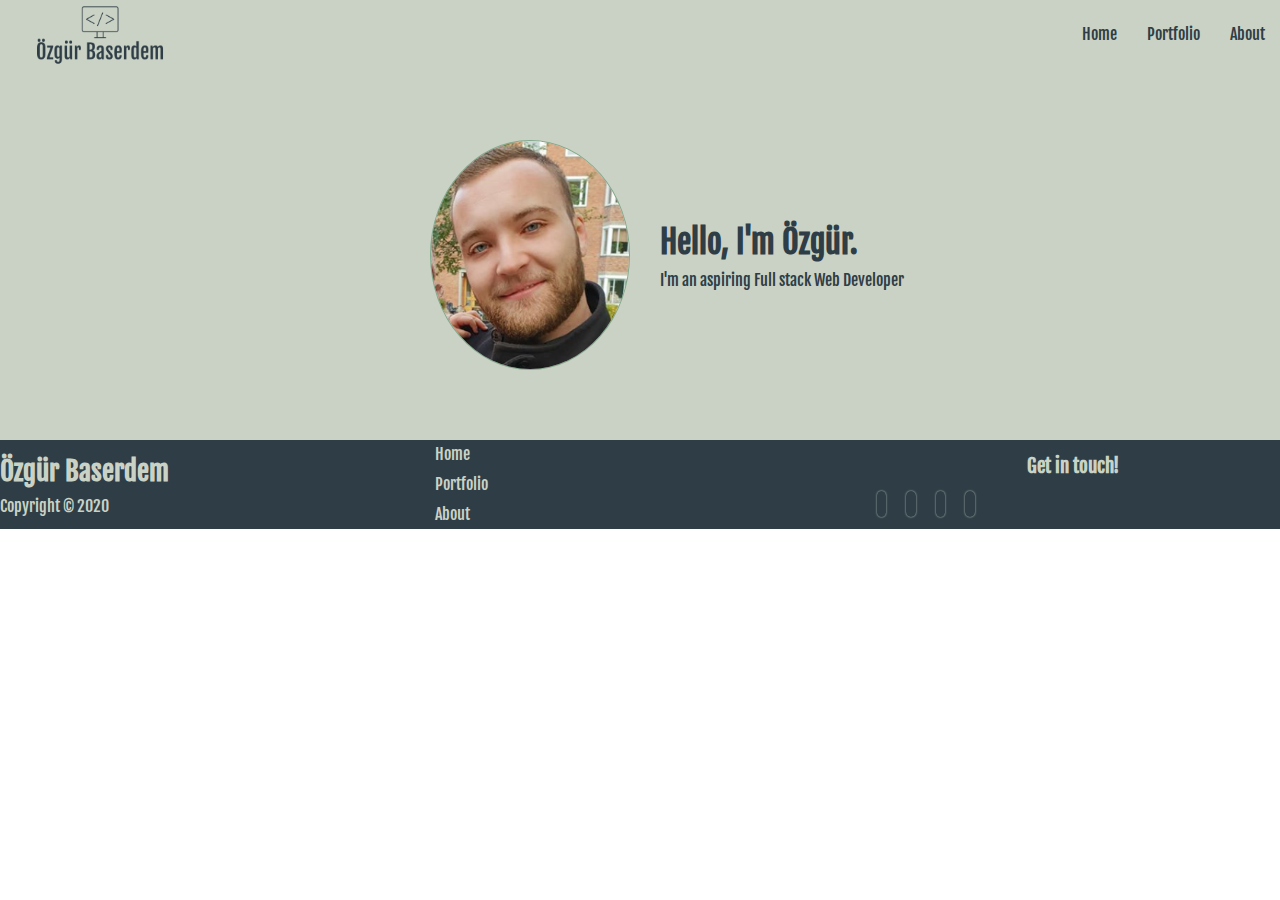
<file: index.html>
<!DOCTYPE html>
<html lang="en">
  <head>
    <meta charset="UTF-8" />
    <meta name="viewport" content="width=device-width, initial-scale=1.0" />
    <meta http-equiv="X-UA-Compatible" content="ie=edge" />
    <link rel="shortcut icon" type="image/x-icon" href="favicon.ico" />
    <link
      rel="stylesheet"
      href="https://cdnjs.cloudflare.com/ajax/libs/font-awesome/5.15.1/css/all.min.css"
      integrity="sha512-+4zCK9k+qNFUR5X+cKL9EIR+ZOhtIloNl9GIKS57V1MyNsYpYcUrUeQc9vNfzsWfV28IaLL3i96P9sdNyeRssA=="
      crossorigin="anonymous"
    />
    <link rel="stylesheet" href="styles/styles.css" />
    <link
      href="https://fonts.googleapis.com/css2?family=Fjalla+One&display=swap"
      rel="stylesheet"
    />
    <title>Özgür's Portfolio</title>
  </head>
  <body>
    <!-- Navbar -->
    <div class="navbar">
      <div class="container flex">
        <img src="images/ozgurlogo2.png" alt="Ozgurs Logo" class="logo" />
        <nav>
          <ul>
            <li><a href="index.html">Home</a></li>
            <li><a href="pages/portfolio.html">Portfolio</a></li>
            <li><a href="pages/about.html">About</a></li>
          </ul>
        </nav>
      </div>
    </div>

    <!-- HOME SECTION -->
    <section class="home-head">
      <div class="container grid">
        <img src="images/pic.png" alt="A picture of Ozgur" />
        <div class="home-text">
          <h1>Hello, I'm Özgür.</h1>
          <p>I'm an aspiring Full stack Web Developer</p>
        </div>
      </div>
    </section>

    <!-- FOOTER -->
    <footer class="footer bg-dark">
      <div class="container grid grid-3">
        <div>
          <h1>Özgür Baserdem</h1>
          <p>Copyright &copy; 2020</p>
        </div>
        <nav>
          <ul>
            <li><a href="index.html">Home</a></li>
            <li><a href="pages/portfolio.html">Portfolio</a></li>
            <li><a href="pages/about.html">About</a></li>
          </ul>
        </nav>
        <div class="social">
          <h3>Get in touch!</h3>
          <a
            href="mailto:ozgur.baserdem@hotmail.com?subject=Title&body=TThe message"
            ><i class="fas fa-at fa-2x"></i
          ></a>
          <a href="https://github.com/Oz90/"
            ><i class="fab fa-github fa-2x"></i
          ></a>
          <a href="https://www.facebook.com/ozgur.baserdem"
            ><i class="fab fa-facebook fa-2x"></i
          ></a>
          <a
            href="https://www.linkedin.com/in/%C3%B6zg%C3%BCr-baserdem-985b7283/"
            ><i class="fab fa-linkedin fa-2x"></i
          ></a>
        </div>
      </div>
    </footer>
  </body>
</html>
</file>
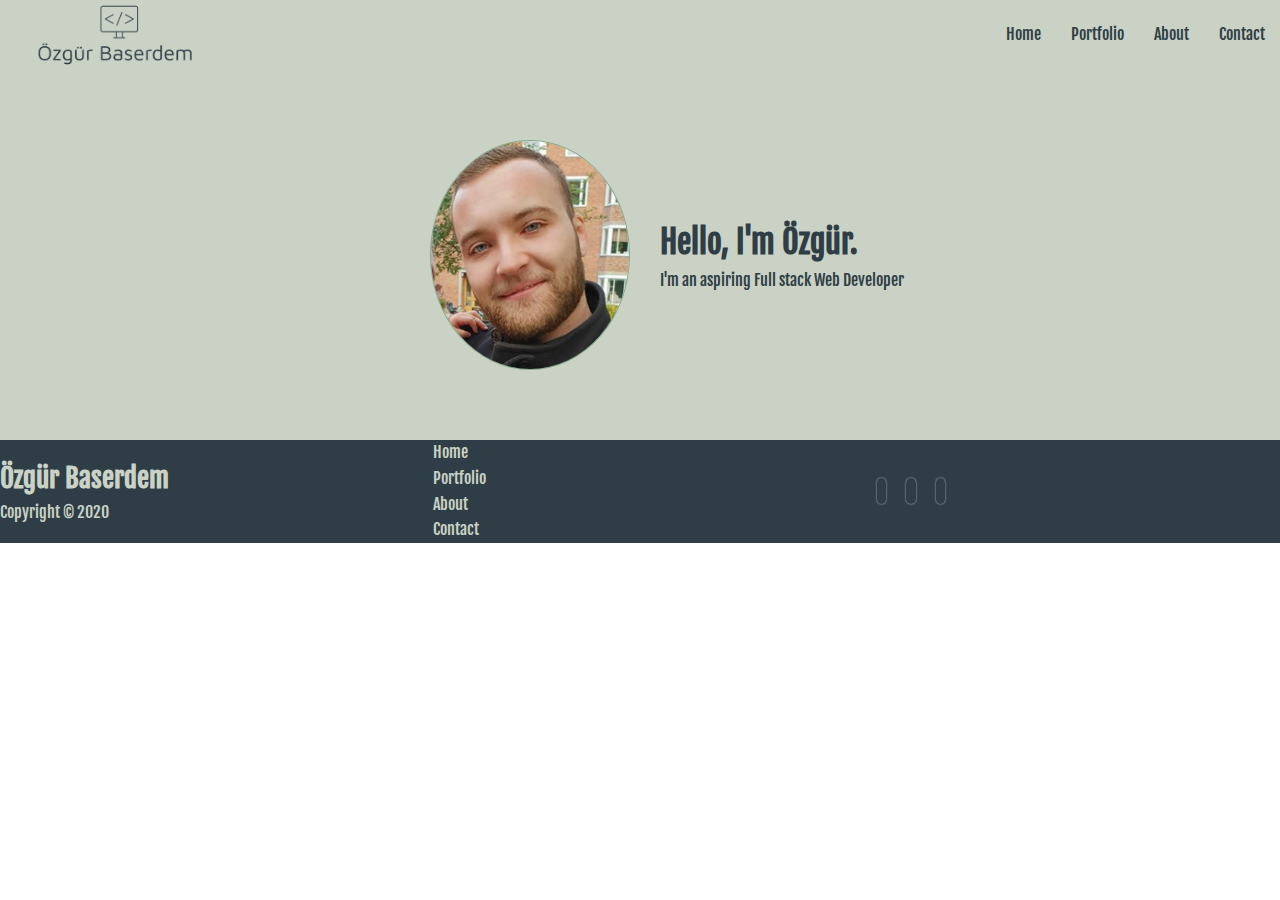
<file: about.html>
<!DOCTYPE html>
<html lang="en">
  <head>
    <meta charset="UTF-8" />
    <meta name="viewport" content="width=device-width, initial-scale=1.0" />
    <meta http-equiv="X-UA-Compatible" content="ie=edge" />
    <link rel="shortcut icon" type="image/x-icon" href="favicon.ico" />
    <link
      rel="stylesheet"
      href="https://cdnjs.cloudflare.com/ajax/libs/font-awesome/5.15.1/css/all.min.css"
      integrity="sha512-+4zCK9k+qNFUR5X+cKL9EIR+ZOhtIloNl9GIKS57V1MyNsYpYcUrUeQc9vNfzsWfV28IaLL3i96P9sdNyeRssA=="
      crossorigin="anonymous"
    />
    <link rel="stylesheet" href="styles.css" />
    <link
      href="https://fonts.googleapis.com/css2?family=Fjalla+One&display=swap"
      rel="stylesheet"
    />
    <title>Özgür's Portfolio</title>
  </head>
  <body>
    <!-- Navbar -->
    <div class="navbar">
      <div class="container flex">
        <img src="images/ozgurlogo.png" alt="" class="logo" />
        <nav>
          <ul>
            <li><a href="index.html">Home</a></li>
            <li><a href="portfolio.html">Portfolio</a></li>
            <li><a href="about.html">About</a></li>
            <li><a href="contact.html">Contact</a></li>
          </ul>
        </nav>
      </div>
    </div>

    <!-- HOME SECTION -->
    <section class="home-head">
      <div class="container grid">
        <img src="images/pic.png" alt="" />
        <div class="home-text">
          <h1>Hello, I'm Özgür.</h1>
          <p>I'm an aspiring Full stack Web Developer</p>
        </div>
      </div>
    </section>

    <!-- FOOTER -->
    <footer class="footer bg-dark">
      <div class="container grid grid-3">
        <div>
          <h1>Özgür Baserdem</h1>
          <p>Copyright &copy; 2020</p>
        </div>
        <nav>
          <ul>
            <li><a href="index.html">Home</a></li>
            <li><a href="portfolio.html">Portfolio</a></li>
            <li><a href="about.html">About</a></li>
            <li><a href="contact.html">Contact</a></li>
          </ul>
        </nav>
        <div class="social">
          <a href="https://github.com/Oz90/"
            ><i class="fab fa-github fa-2x"></i
          ></a>
          <a href="https://www.facebook.com/ozgur.baserdem"
            ><i class="fab fa-facebook fa-2x"></i
          ></a>
          <a
            href="https://www.linkedin.com/in/%C3%B6zg%C3%BCr-baserdem-985b7283/"
            ><i class="fab fa-linkedin fa-2x"></i
          ></a>
        </div>
      </div>
    </footer>
  </body>
</html>
</file>
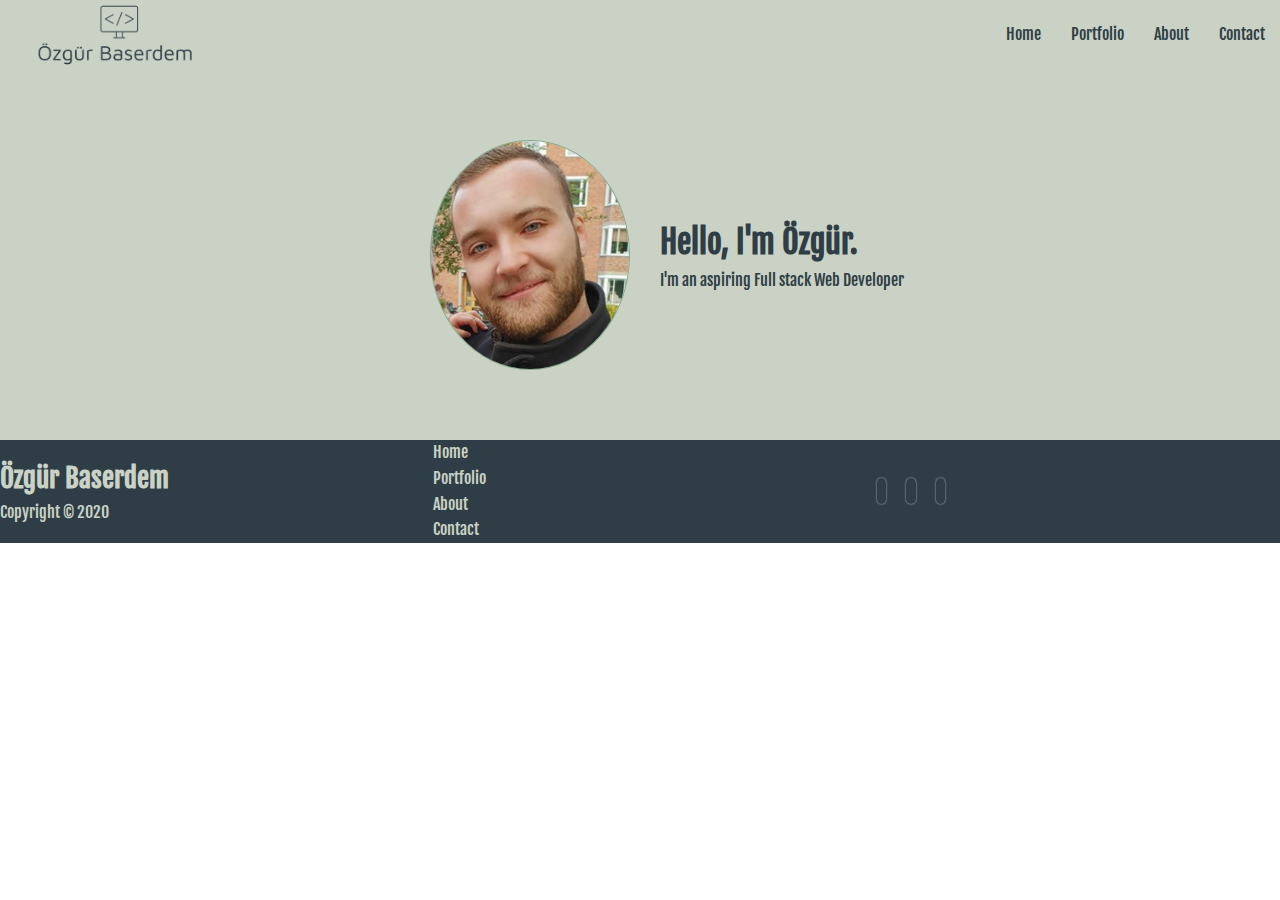
<file: portfolio.html>
<!DOCTYPE html>
<html lang="en">
  <head>
    <meta charset="UTF-8" />
    <meta name="viewport" content="width=device-width, initial-scale=1.0" />
    <meta http-equiv="X-UA-Compatible" content="ie=edge" />
    <link rel="shortcut icon" type="image/x-icon" href="favicon.ico" />
    <link
      rel="stylesheet"
      href="https://cdnjs.cloudflare.com/ajax/libs/font-awesome/5.15.1/css/all.min.css"
      integrity="sha512-+4zCK9k+qNFUR5X+cKL9EIR+ZOhtIloNl9GIKS57V1MyNsYpYcUrUeQc9vNfzsWfV28IaLL3i96P9sdNyeRssA=="
      crossorigin="anonymous"
    />
    <link rel="stylesheet" href="styles.css" />
    <link
      href="https://fonts.googleapis.com/css2?family=Fjalla+One&display=swap"
      rel="stylesheet"
    />
    <title>Özgür's Portfolio</title>
  </head>
  <body>
    <!-- Navbar -->
    <div class="navbar">
      <div class="container flex">
        <img src="images/ozgurlogo.png" alt="" class="logo" />
        <nav>
          <ul>
            <li><a href="index.html">Home</a></li>
            <li><a href="portfolio.html">Portfolio</a></li>
            <li><a href="#">About</a></li>
            <li><a href="#">Contact</a></li>
          </ul>
        </nav>
      </div>
    </div>

    <!-- HOME SECTION -->
    <section class="home-head">
      <div class="container grid">
        <img src="images/pic.png" alt="" />
        <div class="home-text">
          <h1>Hello, I'm Özgür.</h1>
          <p>I'm an aspiring Full stack Web Developer</p>
        </div>
      </div>
    </section>

    <!-- FOOTER -->
    <footer class="footer bg-dark">
      <div class="container grid grid-3">
        <div>
          <h1>Özgür Baserdem</h1>
          <p>Copyright &copy; 2020</p>
        </div>
        <nav>
          <ul>
            <li><a href="index.html">Home</a></li>
            <li><a href="portfolio.html">Portfolio</a></li>
            <li><a href="about.html">About</a></li>
            <li><a href="contact.html">Contact</a></li>
          </ul>
        </nav>
        <div class="social">
          <a href="https://github.com/Oz90/"
            ><i class="fab fa-github fa-2x"></i
          ></a>
          <a href="https://www.facebook.com/ozgur.baserdem"
            ><i class="fab fa-facebook fa-2x"></i
          ></a>
          <a
            href="https://www.linkedin.com/in/%C3%B6zg%C3%BCr-baserdem-985b7283/"
            ><i class="fab fa-linkedin fa-2x"></i
          ></a>
        </div>
      </div>
    </footer>
  </body>
</html>
</file>
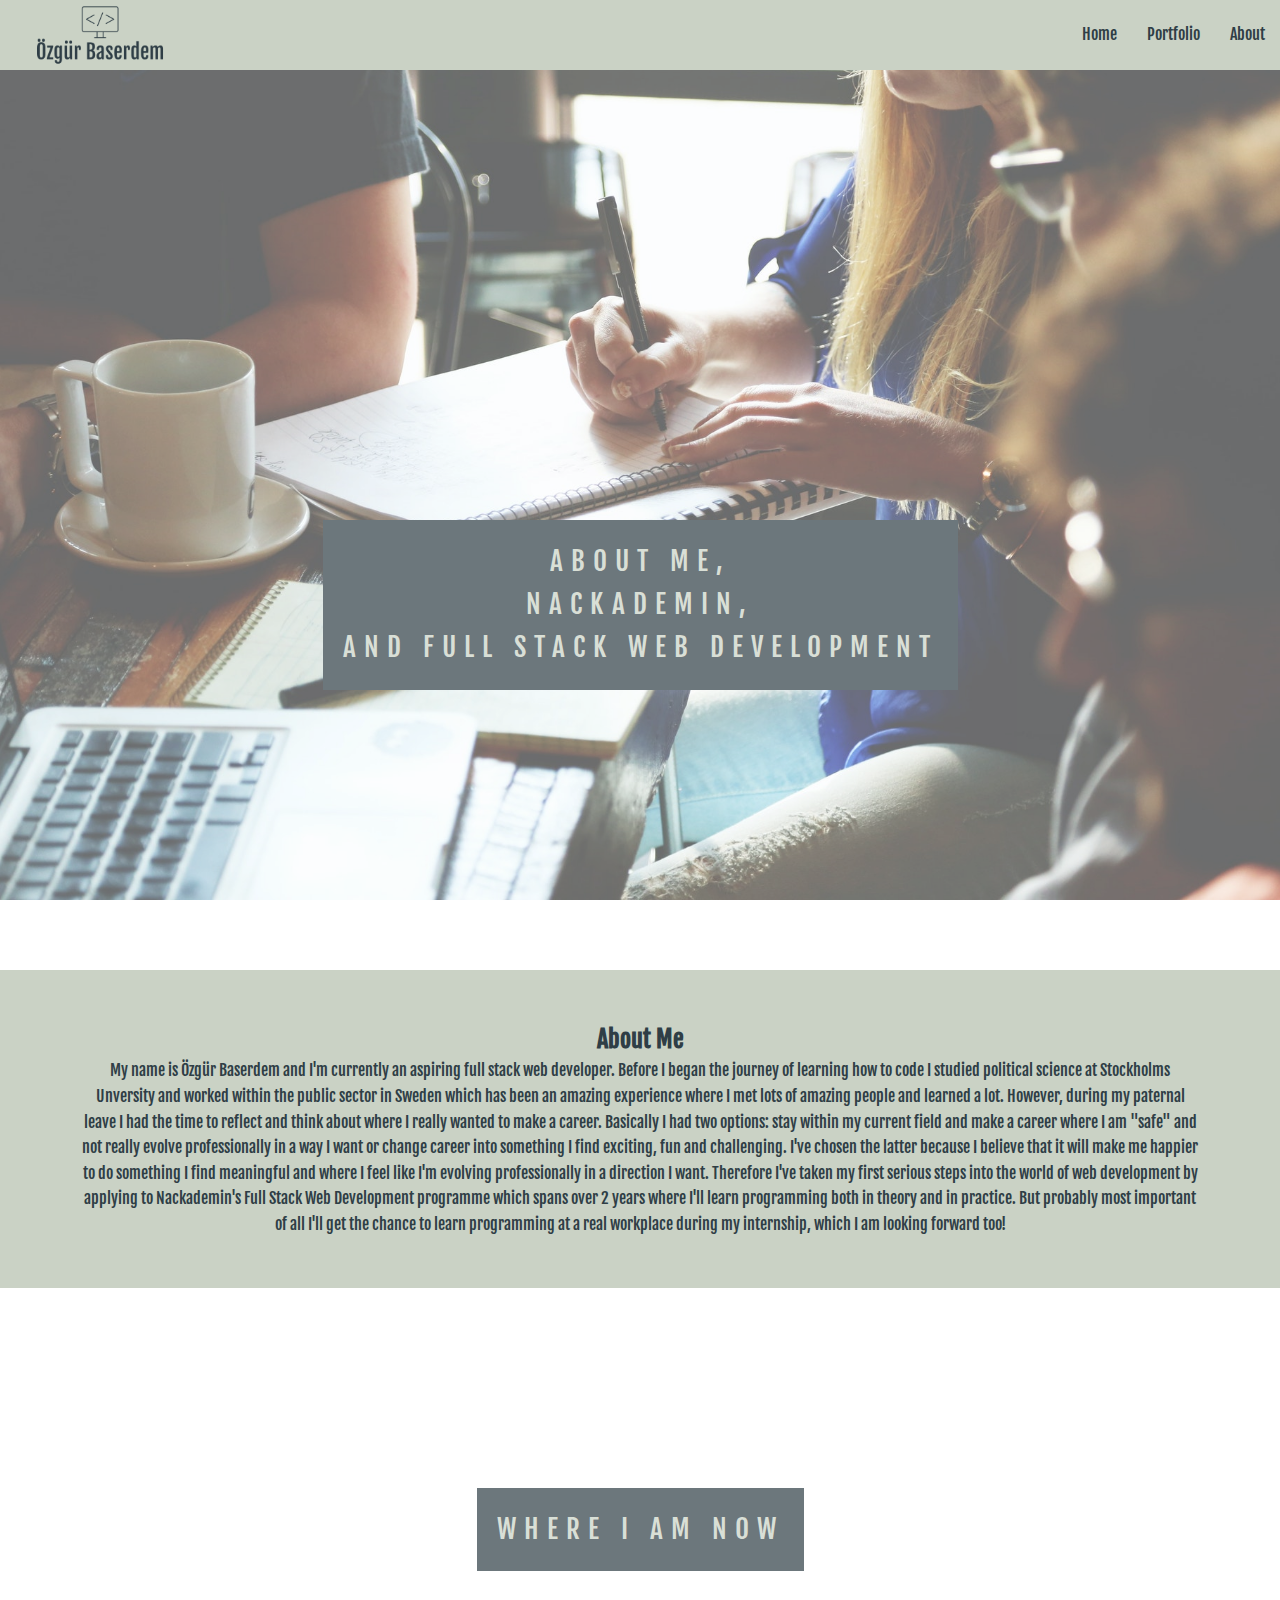
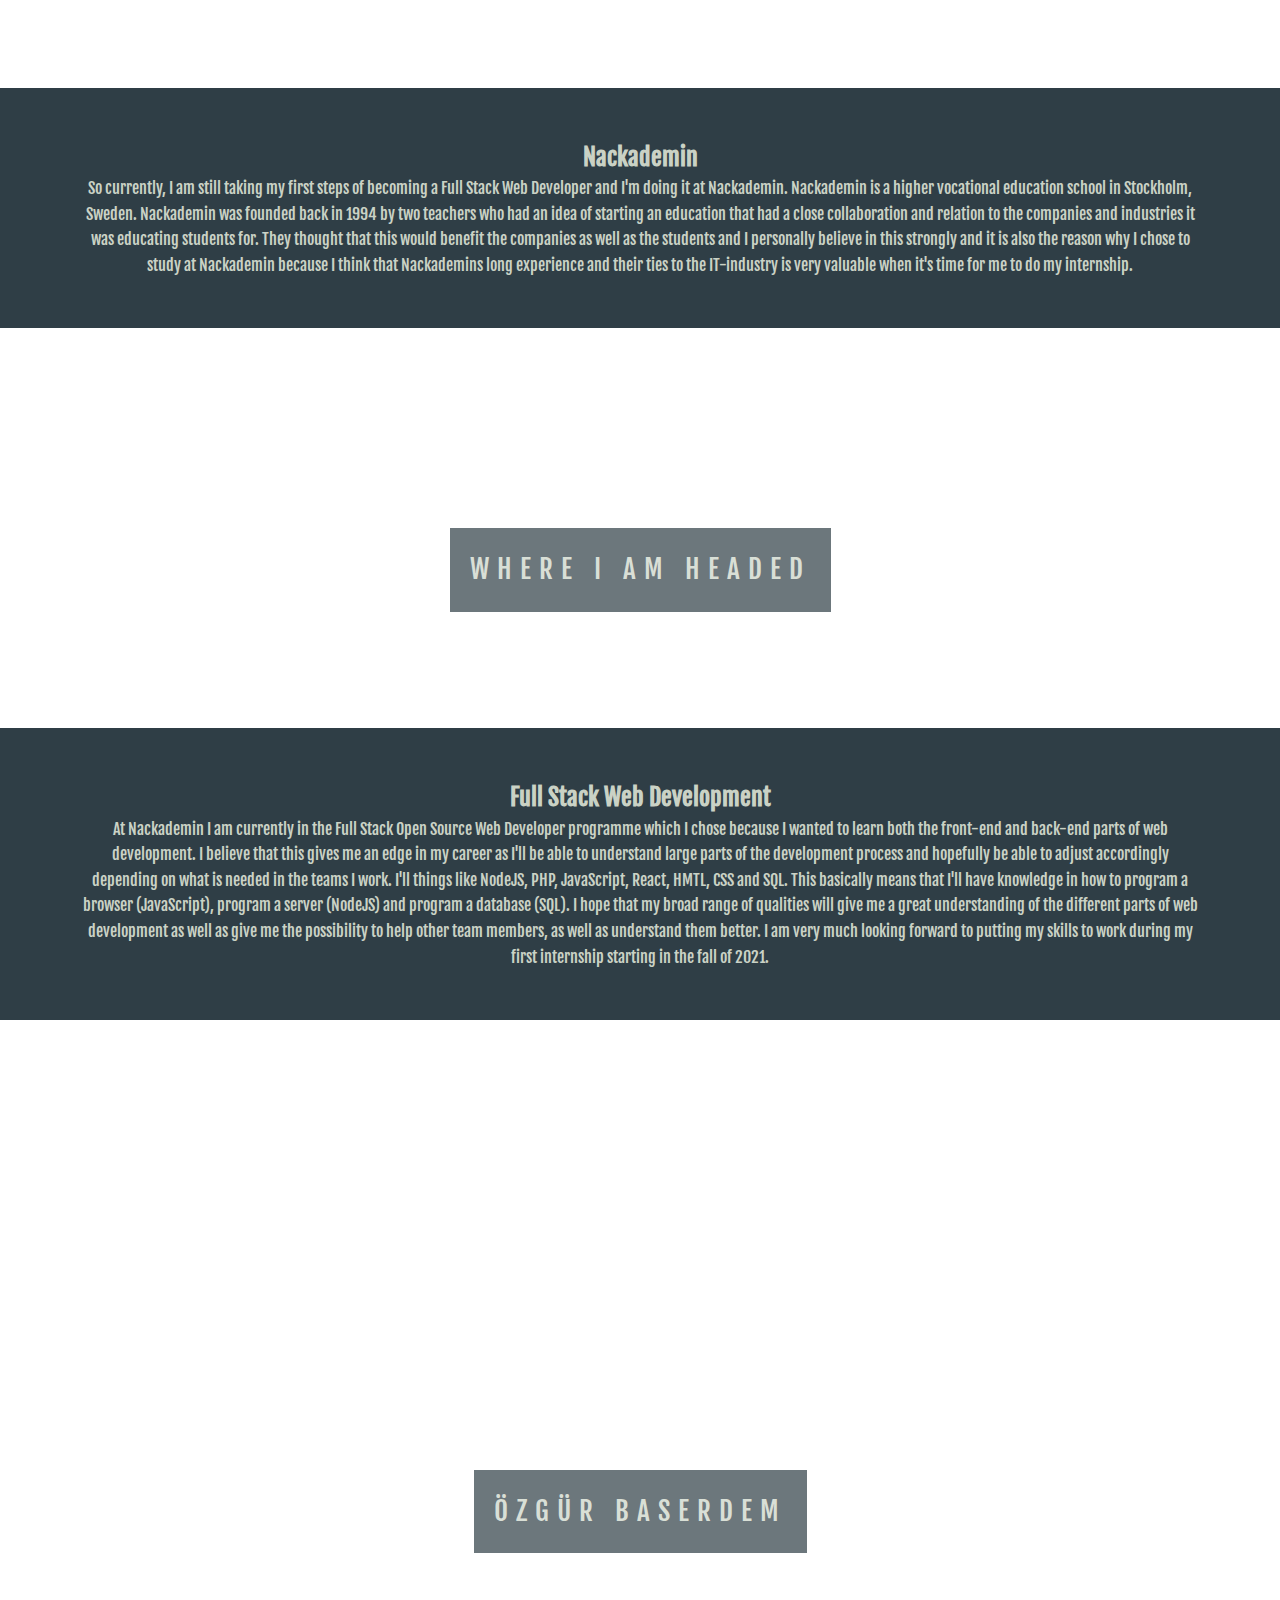
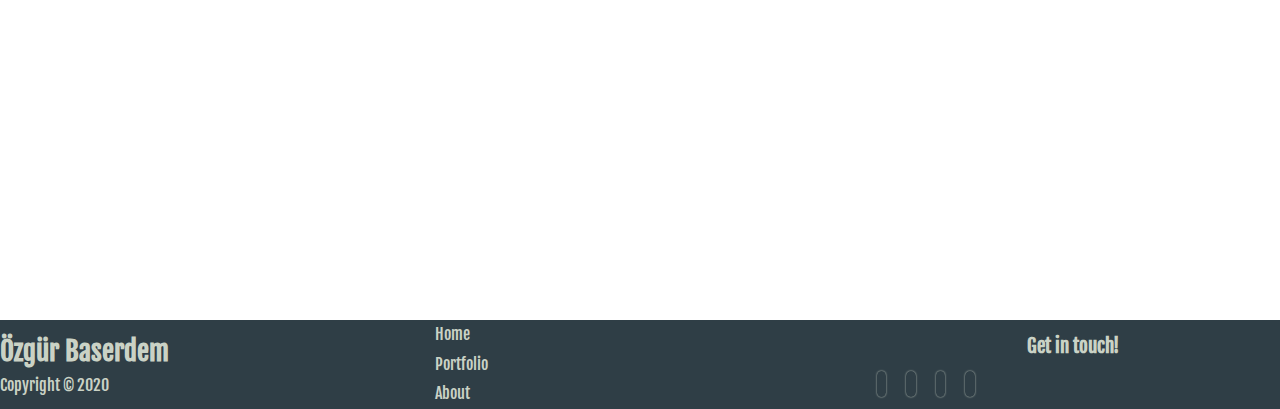
<file: pages/about.html>
<!DOCTYPE html>
<html lang="en" class="about-html">
  <head>
    <meta charset="UTF-8" />
    <meta name="viewport" content="width=device-width, initial-scale=1.0" />
    <meta http-equiv="X-UA-Compatible" content="ie=edge" />
    <link rel="shortcut icon" type="image/x-icon" href="favicon.ico" />
    <link
      rel="stylesheet"
      href="https://cdnjs.cloudflare.com/ajax/libs/font-awesome/5.15.1/css/all.min.css"
      integrity="sha512-+4zCK9k+qNFUR5X+cKL9EIR+ZOhtIloNl9GIKS57V1MyNsYpYcUrUeQc9vNfzsWfV28IaLL3i96P9sdNyeRssA=="
      crossorigin="anonymous"
    />
    <link rel="stylesheet" href="../styles/styles.css" />
    <link
      href="https://fonts.googleapis.com/css2?family=Fjalla+One&display=swap"
      rel="stylesheet"
    />
    <title>Özgür's Portfolio</title>
  </head>
  <body class="about-body">
    <!-- Navbar -->
    <div class="navbar">
      <div class="container flex">
        <img src="../images/ozgurlogo2.png" alt="Ozgurs Logo" class="logo" />
        <nav>
          <ul>
            <li><a href="../index.html">Home</a></li>
            <li><a href="portfolio.html">Portfolio</a></li>
            <li><a href="about.html">About</a></li>
          </ul>
        </nav>
      </div>
    </div>
    <div class="about-bg-img-1">
      <div class="ptext">
        <p class="border">
          About Me, <br />
          Nackademin, <br />
          and Full Stack Web Development
        </p>
      </div>
    </div>

    <section class="section section-light">
      <h2>About Me</h2>
      <p>
        My name is Özgür Baserdem and I'm currently an aspiring full stack web
        developer. Before I began the journey of learning how to code I studied
        political science at Stockholms Unversity and worked within the public
        sector in Sweden which has been an amazing experience where I met lots
        of amazing people and learned a lot. However, during my paternal leave I
        had the time to reflect and think about where I really wanted to make a
        career. Basically I had two options: stay within my current field and
        make a career where I am "safe" and not really evolve professionally in
        a way I want or change career into something I find exciting, fun and
        challenging. I've chosen the latter because I believe that it will make
        me happier to do something I find meaningful and where I feel like I'm
        evolving professionally in a direction I want. Therefore I've taken my
        first serious steps into the world of web development by applying to
        Nackademin's Full Stack Web Development programme which spans over 2
        years where I'll learn programming both in theory and in practice. But
        probably most important of all I'll get the chance to learn programming
        at a real workplace during my internship, which I am looking forward
        too!
      </p>
    </section>

    <div class="about-bg-img-2">
      <div class="ptext">
        <p class="border">
          Where I am now
        </p>
      </div>
    </div>

    <section class="section section-dark">
      <h2>Nackademin</h2>
      <p>
        So currently, I am still taking my first steps of becoming a Full Stack
        Web Developer and I'm doing it at Nackademin. Nackademin is a higher
        vocational education school in Stockholm, Sweden. Nackademin was founded
        back in 1994 by two teachers who had an idea of starting an education
        that had a close collaboration and relation to the companies and
        industries it was educating students for. They thought that this would
        benefit the companies as well as the students and I personally believe
        in this strongly and it is also the reason why I chose to study at
        Nackademin because I think that Nackademins long experience and their
        ties to the IT-industry is very valuable when it's time for me to do my
        internship.
      </p>
    </section>

    <div class="about-bg-img-3">
      <div class="ptext">
        <p class="border">
          Where I am headed
        </p>
      </div>
    </div>

    <section class="section section-dark">
      <h2>Full Stack Web Development</h2>
      <p>
        At Nackademin I am currently in the Full Stack Open Source Web Developer
        programme which I chose because I wanted to learn both the front-end and
        back-end parts of web development. I believe that this gives me an edge
        in my career as I'll be able to understand large parts of the
        development process and hopefully be able to adjust accordingly
        depending on what is needed in the teams I work. I'll things like
        NodeJS, PHP, JavaScript, React, HMTL, CSS and SQL. This basically means
        that I'll have knowledge in how to program a browser (JavaScript),
        program a server (NodeJS) and program a database (SQL). I hope that my
        broad range of qualities will give me a great understanding of the
        different parts of web development as well as give me the possibility to
        help other team members, as well as understand them better. I am very
        much looking forward to putting my skills to work during my first
        internship starting in the fall of 2021.
      </p>
    </section>

    <div class="about-bg-img-1">
      <div class="ptext">
        <span class="border">
          Özgür Baserdem
        </span>
      </div>
    </div>

    <!-- FOOTER -->
    <footer class="footer bg-dark">
      <div class="container grid grid-3">
        <div>
          <h1>Özgür Baserdem</h1>
          <p>Copyright &copy; 2020</p>
        </div>
        <nav>
          <ul>
            <li><a href="index.html">Home</a></li>
            <li><a href="portfolio.html">Portfolio</a></li>
            <li><a href="about.html">About</a></li>
          </ul>
        </nav>
        <div class="social">
          <h3>Get in touch!</h3>
          <a
            href="mailto:ozgur.baserdem@hotmail.com?subject=Title&body=TThe message"
            ><i class="fas fa-at fa-2x"></i
          ></a>
          <a href="https://github.com/Oz90/"
            ><i class="fab fa-github fa-2x"></i
          ></a>
          <a href="https://www.facebook.com/ozgur.baserdem"
            ><i class="fab fa-facebook fa-2x"></i
          ></a>
          <a
            href="https://www.linkedin.com/in/%C3%B6zg%C3%BCr-baserdem-985b7283/"
            ><i class="fab fa-linkedin fa-2x"></i
          ></a>
        </div>
      </div>
    </footer>
  </body>
</html>
</file>
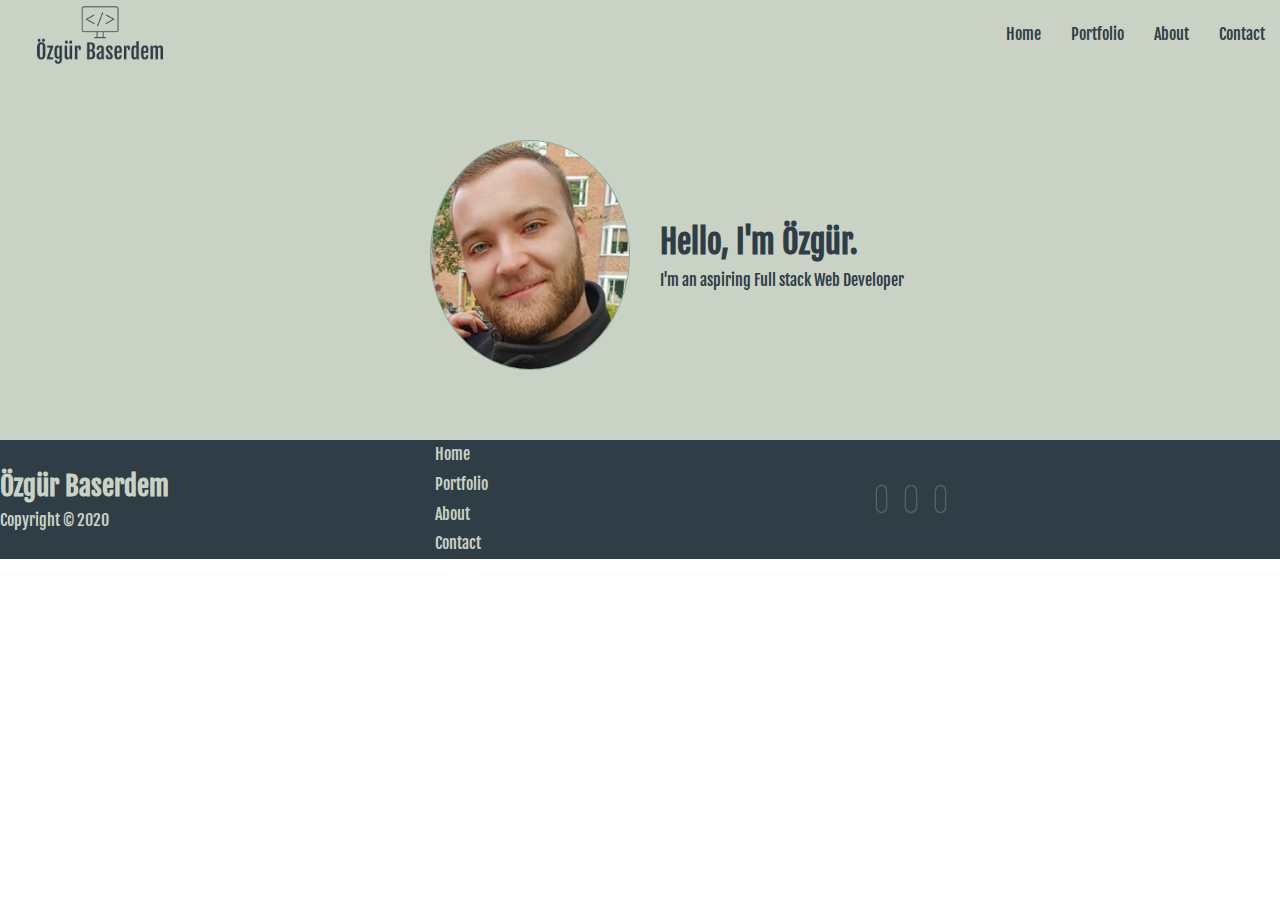
<file: pages/contact.html>
<!DOCTYPE html>
<html lang="en">
  <head>
    <meta charset="UTF-8" />
    <meta name="viewport" content="width=device-width, initial-scale=1.0" />
    <meta http-equiv="X-UA-Compatible" content="ie=edge" />
    <link rel="shortcut icon" type="image/x-icon" href="favicon.ico" />
    <link
      rel="stylesheet"
      href="https://cdnjs.cloudflare.com/ajax/libs/font-awesome/5.15.1/css/all.min.css"
      integrity="sha512-+4zCK9k+qNFUR5X+cKL9EIR+ZOhtIloNl9GIKS57V1MyNsYpYcUrUeQc9vNfzsWfV28IaLL3i96P9sdNyeRssA=="
      crossorigin="anonymous"
    />
    <link rel="stylesheet" href="../styles/styles.css" />
    <link
      href="https://fonts.googleapis.com/css2?family=Fjalla+One&display=swap"
      rel="stylesheet"
    />
    <title>Özgür's Portfolio</title>
  </head>
  <body>
    <!-- Navbar -->
    <div class="navbar">
      <div class="container flex">
        <img src="../images/ozgurlogo2.png" alt="" class="logo" />
        <nav>
          <ul>
            <li><a href="../index.html">Home</a></li>
            <li><a href="portfolio.html">Portfolio</a></li>
            <li><a href="about.html">About</a></li>
            <li><a href="contact.html">Contact</a></li>
          </ul>
        </nav>
      </div>
    </div>

    <!-- HOME SECTION -->
    <section class="home-head">
      <div class="container grid">
        <img src="../images/pic.png" alt="" />
        <div class="home-text">
          <h1>Hello, I'm Özgür.</h1>
          <p>I'm an aspiring Full stack Web Developer</p>
        </div>
      </div>
    </section>

    <!-- FOOTER -->
    <footer class="footer bg-dark">
      <div class="container grid grid-3">
        <div>
          <h1>Özgür Baserdem</h1>
          <p>Copyright &copy; 2020</p>
        </div>
        <nav>
          <ul>
            <li><a href="../index.html">Home</a></li>
            <li><a href="portfolio.html">Portfolio</a></li>
            <li><a href="about.html">About</a></li>
            <li><a href="contact.html">Contact</a></li>
          </ul>
        </nav>
        <div class="social">
          <a href="https://github.com/Oz90/"
            ><i class="fab fa-github fa-2x"></i
          ></a>
          <a href="https://www.facebook.com/ozgur.baserdem"
            ><i class="fab fa-facebook fa-2x"></i
          ></a>
          <a
            href="https://www.linkedin.com/in/%C3%B6zg%C3%BCr-baserdem-985b7283/"
            ><i class="fab fa-linkedin fa-2x"></i
          ></a>
        </div>
      </div>
    </footer>
  </body>
</html>
</file>
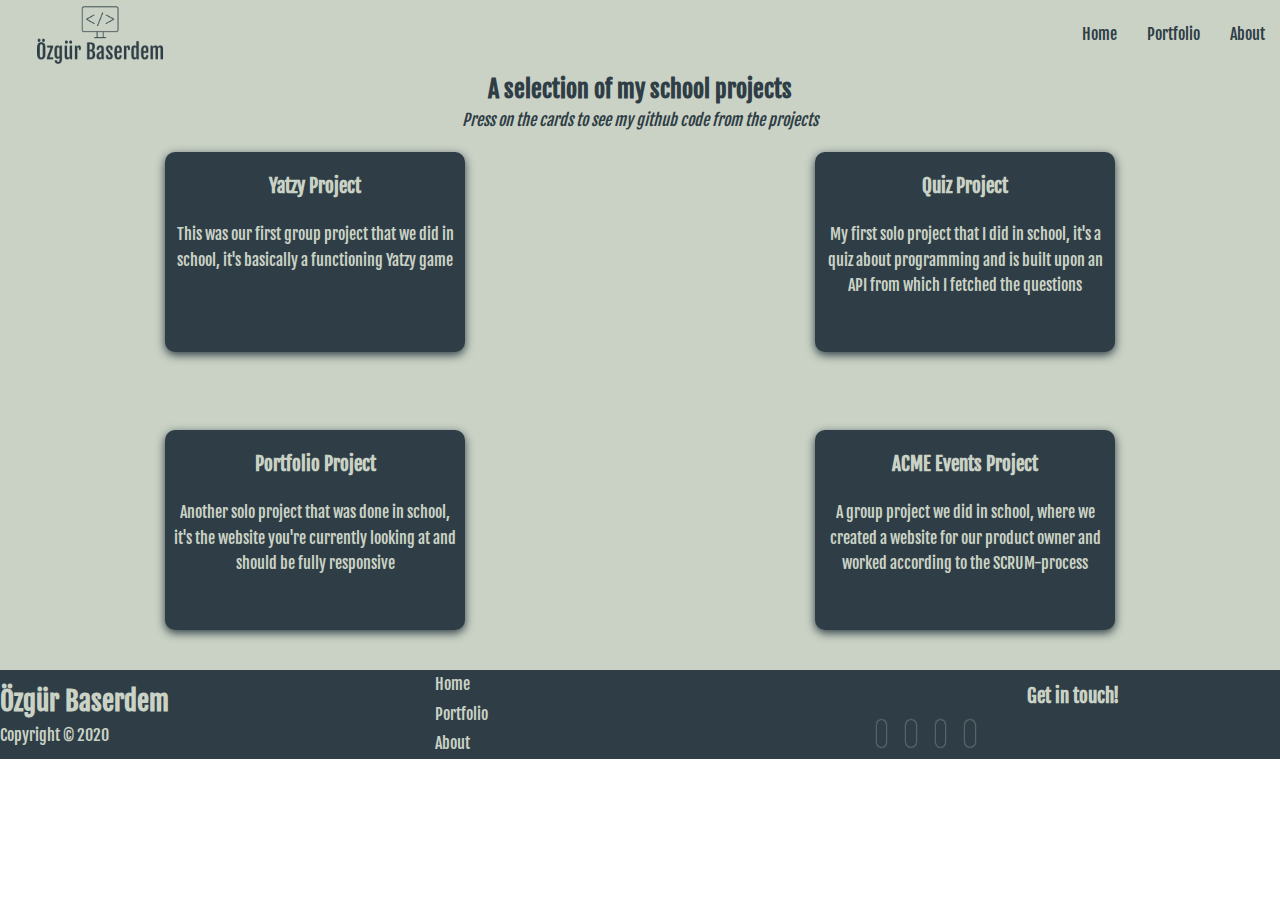
<file: pages/portfolio.html>
<!DOCTYPE html>
<html lang="en">
  <head>
    <meta charset="UTF-8" />
    <meta name="viewport" content="width=device-width, initial-scale=1.0" />
    <meta http-equiv="X-UA-Compatible" content="ie=edge" />
    <link rel="shortcut icon" type="image/x-icon" href="favicon.ico" />
    <link
      rel="stylesheet"
      href="https://cdnjs.cloudflare.com/ajax/libs/font-awesome/5.15.1/css/all.min.css"
      integrity="sha512-+4zCK9k+qNFUR5X+cKL9EIR+ZOhtIloNl9GIKS57V1MyNsYpYcUrUeQc9vNfzsWfV28IaLL3i96P9sdNyeRssA=="
      crossorigin="anonymous"
    />
    <link rel="stylesheet" href="../styles/styles.css" />
    <link
      href="https://fonts.googleapis.com/css2?family=Fjalla+One&display=swap"
      rel="stylesheet"
    />
    <title>Özgür's Portfolio</title>
  </head>
  <body>
    <!-- Navbar -->
    <div class="navbar">
      <div class="container flex">
        <img src="../images/ozgurlogo2.png" alt="Ozgurs Logo" class="logo" />
        <nav>
          <ul>
            <li><a href="../index.html">Home</a></li>
            <li><a href="portfolio.html">Portfolio</a></li>
            <li><a href="about.html">About</a></li>
          </ul>
        </nav>
      </div>
    </div>

    <!-- PORTFOLIO -->
    <section class="portfolio">
      <h2>
        A selection of my school projects
      </h2>
      <h4>
        Press on the cards to see my github code from the projects
      </h4>
      <div class="container flex grid">
        <div class="portfolio_project">
          <a
            href="https://github.com/RickardssonJ/finalYatzy"
            class="portfolio_link"
          >
            <h3 class="portfolio_title">Yatzy Project</h3>
            <p class="portfolio_text">
              This was our first group project that we did in school, it's
              basically a functioning Yatzy game
            </p>
          </a>
        </div>
        <div class="portfolio_project">
          <a href="https://github.com/Oz90/Quiz-Project" class="portfolio_link">
            <h3 class="portfolio_title">Quiz Project</h3>
            <p class="portfolio_text">
              My first solo project that I did in school, it's a quiz about
              programming and is built upon an API from which I fetched the
              questions
            </p>
          </a>
        </div>
        <div class="portfolio_project">
          <a
            href="https://github.com/Oz90/PortfolioProject"
            class="portfolio_link"
          >
            <h3 class="portfolio_title">Portfolio Project</h3>
            <p class="portfolio_text">
              Another solo project that was done in school, it's the website
              you're currently looking at and should be fully responsive
            </p>
          </a>
        </div>
        <div class="portfolio_project">
          <a
            href="https://github.com/Hano2001/ACME-Grupp-4"
            class="portfolio_link"
          >
            <h3 class="portfolio_title">ACME Events Project</h3>
            <p class="portfolio_text">
              A group project we did in school, where we created a website for
              our product owner and worked according to the SCRUM-process
            </p>
          </a>
        </div>
      </div>
    </section>

    <!-- FOOTER -->
    <footer class="footer bg-dark">
      <div class="container grid grid-3">
        <div>
          <h1>Özgür Baserdem</h1>
          <p>Copyright &copy; 2020</p>
        </div>
        <nav>
          <ul>
            <li><a href="../index.html">Home</a></li>
            <li><a href="portfolio.html">Portfolio</a></li>
            <li><a href="about.html">About</a></li>
          </ul>
        </nav>
        <div class="social">
          <h3>Get in touch!</h3>
          <a
            href="mailto:ozgur.baserdem@hotmail.com?subject=Title&body=TThe message"
            ><i class="fas fa-at fa-2x"></i
          ></a>
          <a href="https://github.com/Oz90/"
            ><i class="fab fa-github fa-2x"></i
          ></a>
          <a href="https://www.facebook.com/ozgur.baserdem"
            ><i class="fab fa-facebook fa-2x"></i
          ></a>
          <a
            href="https://www.linkedin.com/in/%C3%B6zg%C3%BCr-baserdem-985b7283/"
            ><i class="fab fa-linkedin fa-2x"></i
          ></a>
        </div>
      </div>
    </footer>
  </body>
</html>
</file>
<file: styles/styles.css>
* {
  -webkit-box-sizing: border-box;
          box-sizing: border-box;
  margin: 0;
  padding: 0;
}

body {
  font-family: 'Fjalla One', sans-serif;
  color: #CAD2C5;
  line-height: 1.6;
}

ul {
  list-style-type: none;
}

a {
  text-decoration: none;
  color: #CAD2C5;
}

img {
  width: 100%;
}

/***** NAVBAR *****/
.navbar {
  background-color: #CAD2C5;
  height: 70px;
}

.navbar .flex {
  -webkit-box-pack: justify;
      -ms-flex-pack: justify;
          justify-content: space-between;
}

.navbar ul {
  display: -webkit-box;
  display: -ms-flexbox;
  display: flex;
}

.navbar a {
  color: #2F3E46;
  padding: 10px;
  margin: 0 5px;
}

.navbar a:hover {
  border-bottom: 2px #2F3E46 solid;
}

.navbar img {
  width: 170px;
  height: auto;
  padding-left: 30px;
}

/***** FLEX & GRID *****/
.flex {
  display: -webkit-box;
  display: -ms-flexbox;
  display: flex;
  -webkit-box-pack: center;
      -ms-flex-pack: center;
          justify-content: center;
  -webkit-box-align: center;
      -ms-flex-align: center;
          align-items: center;
  height: 100%;
}

.grid {
  display: -ms-grid;
  display: grid;
  -ms-grid-columns: (1fr)[2];
      grid-template-columns: repeat(2, 1fr);
  gap: 20px;
  -webkit-box-pack: center;
      -ms-flex-pack: center;
          justify-content: center;
  -webkit-box-align: center;
      -ms-flex-align: center;
          align-items: center;
  height: 100%;
}

.grid-3 {
  -ms-grid-columns: (1fr)[3];
      grid-template-columns: repeat(3, 1fr);
}

/*****HOME SECTION *****/
.home-head {
  padding: 50px;
  background-color: #CAD2C5;
}

.home-head img {
  width: 200px;
  justify-self: flex-end;
  border-radius: 50%;
  border: 1px #84A98C solid;
}

.home-head .container {
  padding: 20px;
}

.home-head h1, .home-head p {
  padding-left: 10px;
  color: #2F3E46;
}

/***** FOOTER *****/
.footer {
  background-color: #2F3E46;
}

.footer h1 {
  font-size: 27px;
}

.footer nav li {
  padding: 2px;
}

/***** SOCIALS IN FOOTER *****/
.social a {
  list-style: none;
  margin: 0 10px;
}

.social h3 {
  text-align: center;
  padding-bottom: 10px;
}

.social a:nth-child(2) .fas:hover {
  background-color: #52796f;
}

.social a:nth-child(3) .fab:hover {
  background-color: #333;
}

.social a:nth-child(4) .fab:hover {
  background-color: #3b5999;
}

.social a:nth-child(5) .fab:hover {
  background-color: #0077B5;
}

.social .fab, .social .fas {
  -webkit-transition: 0.6s;
  transition: 0.6s;
  border-radius: 50px;
  -webkit-box-shadow: 0px 0px 2px #CAD2C5;
          box-shadow: 0px 0px 2px #CAD2C5;
  padding: 0.2em 0.3em;
}

.social .fab:hover, .social .fas:hover {
  -webkit-transform: translate(0, -10px);
          transform: translate(0, -10px);
}

/***** ABOUT PAGE *****/
.about-body, .about-html {
  height: 100%;
  margin: 0;
}

.about-bg-img-1, .about-bg-img-2, .about-bg-img-3 {
  position: relative;
  opacity: 0.7;
  background-position: center;
  background-size: cover;
  background-repeat: no-repeat;
  background-attachment: fixed;
}

.about-bg-img-1 {
  background-image: url("../images/school.jpg");
  min-height: 100%;
}

.about-bg-img-2 {
  background-image: url("../images/webdev.jpg");
  min-height: 400px;
}

.about-bg-img-3 {
  background-image: url("../images/office.jpg");
  min-height: 400px;
}

.section {
  text-align: center;
  padding: 50px 80px;
}

.section-light {
  background-color: #CAD2C5;
  color: #2F3E46;
}

.section-dark {
  background-color: #2F3E46;
  color: #CAD2C5;
}

.ptext {
  position: absolute;
  top: 50%;
  width: 100%;
  text-align: center;
  font-size: 27px;
  letter-spacing: 8px;
  text-transform: uppercase;
}

.ptext .border {
  display: inline-block;
  background-color: #2F3E46;
  opacity: 0.7 0.5;
  color: #CAD2C5;
  padding: 20px;
}

/***** PORTFOLIO *****/
.portfolio {
  background-color: #CAD2C5;
  color: #2F3E46;
}

.portfolio h2 {
  text-align: center;
}

.portfolio h4 {
  text-align: center;
  font-style: italic;
  font-weight: lighter;
}

.portfolio .portfolio_project {
  background-color: #2F3E46;
  border-radius: 10px;
  -webkit-box-shadow: 0 3px 10px #2F3E46;
          box-shadow: 0 3px 10px #2F3E46;
  margin: 10px;
  width: 300px;
  height: 200px;
  margin: 18px 10px 40px;
  -webkit-transition: -webkit-transform 0.2s ease-in;
  transition: -webkit-transform 0.2s ease-in;
  transition: transform 0.2s ease-in;
  transition: transform 0.2s ease-in, -webkit-transform 0.2s ease-in;
  -ms-grid-column-align: center;
      justify-self: center;
  -ms-flex-item-align: center;
      -ms-grid-row-align: center;
      align-self: center;
}

.portfolio .portfolio_project:hover {
  -webkit-transform: translateY(-15px);
          transform: translateY(-15px);
}

.portfolio .portfolio_link {
  color: #CAD2C5;
  text-align: center;
  display: inline-block;
  width: 100%;
  height: 100%;
}

.portfolio .portfolio_link .portfolio_title {
  padding: 20px 0;
}

.portfolio .portfolio_link .portfolio_text {
  padding: 0 5px;
}

/***** TABLET MEDIA QUERIES *****/
@media (max-width: 768px) {
  .grid,
  .home-head .grid {
    -ms-grid-columns: 1fr;
        grid-template-columns: 1fr;
    -ms-grid-rows: 1fr;
        grid-template-rows: 1fr;
  }
  .showcase {
    height: auto;
  }
  .home-head img {
    margin-top: 50px;
    -ms-grid-column-align: center;
        justify-self: center;
    -ms-flex-item-align: center;
        -ms-grid-row-align: center;
        align-self: center;
    -webkit-animation: slideInFromTop 1s ease-in;
            animation: slideInFromTop 1s ease-in;
  }
  .home-head .home-text {
    text-align: center;
  }
  .home-head {
    height: auto;
  }
  .cli .grid > *:first-child {
    -ms-grid-column: 1;
    grid-column: 1;
    -ms-grid-row: 1;
    grid-row: 1;
  }
  .features-head,
  .features-sub-head,
  .docs-head {
    text-align: center;
  }
  .features-head img,
  .features-sub-head img,
  .docs-head img {
    -ms-grid-column-align: center;
        justify-self: center;
  }
  .features-main .grid > *:first-child,
  .features-main .grid > *:nth-child(2) {
    -ms-grid-column: 1;
    grid-column: 1;
  }
  .footer {
    text-align: center;
  }
}

/***** MOBILE MEDIA QUERIES *****/
@media (max-width: 500px) {
  .navbar {
    height: 250px;
  }
  .navbar .flex {
    -webkit-box-orient: vertical;
    -webkit-box-direction: normal;
        -ms-flex-direction: column;
            flex-direction: column;
  }
  .navbar ul {
    padding: 10px;
    background-color: rgba(82, 121, 111, 0.15);
  }
  .navbar img {
    padding-left: 0;
  }
  .showcase-form {
    width: 300px;
  }
  .about-bg-img-1, .about-bg-img-2, .about-bg-img-3 {
    background-attachment: scroll;
  }
}
/*# sourceMappingURL=styles.css.map */
</file>
<file: styles.css>
/*colors {
    light-color: #CAD2C5;
    light-accent-color: #84A98C;
    main-color: #52796F;
    dark-accent-color: #354F52;
    dark-color: #2F3E46;
}*/
* {
  -webkit-box-sizing: border-box;
          box-sizing: border-box;
  margin: 0;
  padding: 0;
}

body {
  font-family: 'Fjalla One', sans-serif;
  color: #CAD2C5;
  line-height: 1.6;
}

ul {
  list-style-type: none;
}

a {
  text-decoration: none;
  color: #CAD2C5;
}

img {
  width: 100%;
}

/***** NAVBAR *****/
.navbar {
  background-color: #CAD2C5;
  height: 70px;
}

.navbar ul {
  display: -webkit-box;
  display: -ms-flexbox;
  display: flex;
}

.navbar a {
  color: #2F3E46;
  padding: 10px;
  margin: 0 5px;
}

.navbar img {
  width: 200px;
  height: auto;
  padding-left: 30px;
}

.navbar a:hover {
  border-bottom: 2px #2F3E46 solid;
}

.navbar .flex {
  -webkit-box-pack: justify;
      -ms-flex-pack: justify;
          justify-content: space-between;
}

/***** FLEX & GRID *****/
.flex {
  display: -webkit-box;
  display: -ms-flexbox;
  display: flex;
  -webkit-box-pack: center;
      -ms-flex-pack: center;
          justify-content: center;
  -webkit-box-align: center;
      -ms-flex-align: center;
          align-items: center;
  height: 100%;
}

.grid {
  display: -ms-grid;
  display: grid;
  -ms-grid-columns: (1fr)[2];
      grid-template-columns: repeat(2, 1fr);
  gap: 20px;
  -webkit-box-pack: center;
      -ms-flex-pack: center;
          justify-content: center;
  -webkit-box-align: center;
      -ms-flex-align: center;
          align-items: center;
  height: 100%;
}

.grid-3 {
  -ms-grid-columns: (1fr)[3];
      grid-template-columns: repeat(3, 1fr);
}

/*****HOME SECTION *****/
.home-head img {
  width: 200px;
  justify-self: flex-end;
  border-radius: 50%;
  border: 1px #84A98C solid;
}

.home-head {
  padding: 50px;
  background-color: #CAD2C5;
}

.home-head .container {
  padding: 20px;
}

.home-head h1,
.home-head p {
  padding-left: 10px;
  color: #2F3E46;
}

/***** FOOTER *****/
.footer {
  background-color: #2F3E46;
}

.footer h1 {
  font-size: 27px;
}

.footer .social a {
  margin: 0 10px;
}

/***** SOCIALS *****/
.social a {
  list-style: none;
}

.fab {
  -webkit-transition: 0.6s;
  transition: 0.6s;
  border-radius: 50px;
  -webkit-box-shadow: 0px 0px 2px #CAD2C5;
          box-shadow: 0px 0px 2px #CAD2C5;
  padding: 0.2em 0.3em;
}

.fab:hover {
  -webkit-transform: translate(0, -10px);
          transform: translate(0, -10px);
}

/*.social .fab {
    transition: 0.6s;
    border-radius: 50%; 
}

.fa-linkedin {
    border-radius: 50%;
}

.social .fab:hover {
    transform: translate(0, -10px);
}*/
.social a:nth-child(1) .fab:hover {
  background-color: #333;
}

.social a:nth-child(2) .fab:hover {
  background-color: #3b5999;
}

.social a:nth-child(3) .fab:hover {
  background-color: #0077B5;
}

@media (max-width: 768px) {
  .grid,
  .home-head .grid {
    -ms-grid-columns: 1fr;
        grid-template-columns: 1fr;
    -ms-grid-rows: 1fr;
        grid-template-rows: 1fr;
  }
  .showcase {
    height: auto;
  }
  .home-head img {
    margin-top: 50px;
    -ms-grid-column-align: center;
        justify-self: center;
    -ms-flex-item-align: center;
        -ms-grid-row-align: center;
        align-self: center;
    -webkit-animation: slideInFromTop 1s ease-in;
            animation: slideInFromTop 1s ease-in;
  }
  .home-head .home-text {
    text-align: center;
  }
  .home-head {
    height: auto;
  }
  .cli .grid > *:first-child {
    -ms-grid-column: 1;
    grid-column: 1;
    -ms-grid-row: 1;
    grid-row: 1;
  }
  .features-head,
  .features-sub-head,
  .docs-head {
    text-align: center;
  }
  .features-head img,
  .features-sub-head img,
  .docs-head img {
    -ms-grid-column-align: center;
        justify-self: center;
  }
  .features-main .grid > *:first-child,
  .features-main .grid > *:nth-child(2) {
    -ms-grid-column: 1;
    grid-column: 1;
  }
  .footer {
    text-align: center;
  }
}

/***** MOBILE MEDIA QUERIES *****/
@media (max-width: 500px) {
  .navbar {
    height: 110px;
  }
  .navbar .flex {
    -webkit-box-orient: vertical;
    -webkit-box-direction: normal;
        -ms-flex-direction: column;
            flex-direction: column;
  }
  .navbar ul {
    padding: 10px;
    background-color: rgba(0, 0, 0, 0.1);
  }
  .showcase-form {
    width: 300px;
  }
}
/*# sourceMappingURL=styles.css.map */
</file>
